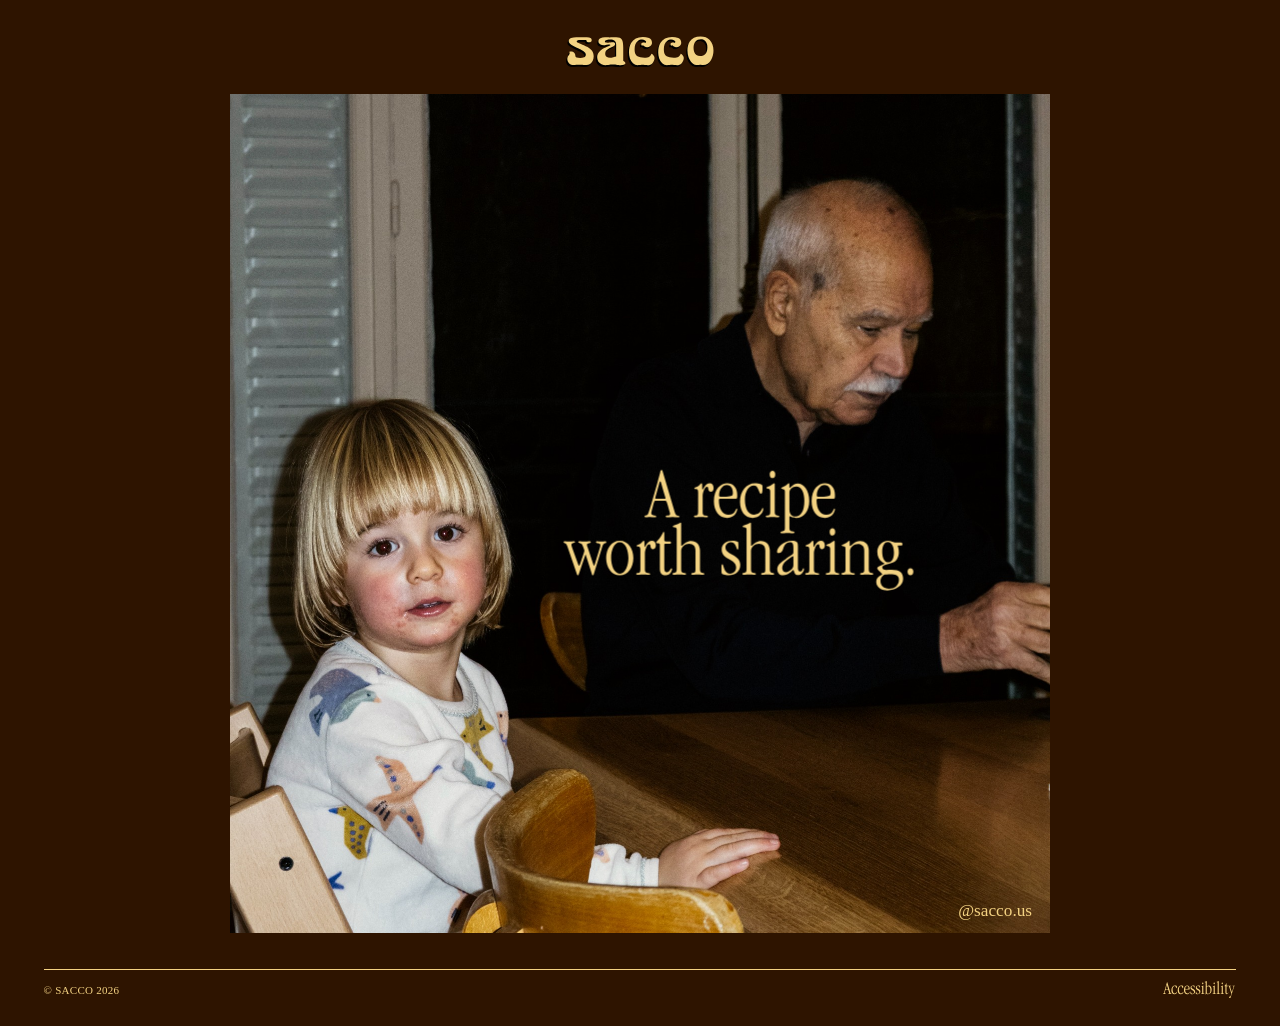
<file: index.html>
<!DOCTYPE html>

<html lang="en">
<head>
<meta charset="utf-8"/>
<meta content="width=device-width, initial-scale=1" name="viewport"/>
<meta content="#2E1400" name="theme-color"/>
<title>SACCO — A recipe worth sharing.</title>
<meta content="SACCO — A recipe worth sharing." name="description"/>
<meta content="SACCO — A recipe worth sharing." property="og:title"/>
<meta content="A recipe worth sharing." property="og:description"/>
<meta content="website" property="og:type"/>
<meta content="assets/sacco-photo.jpg" property="og:image"/>
<link as="image" href="assets/sacco-logo.svg" rel="preload" type="image/svg+xml"/>
<link as="image" href="assets/sacco-photo.jpg" rel="preload"/>
<link href="style.css?v=19" rel="stylesheet"/>
</head>
<body>
<a class="skip-link" href="#main-content">Skip to main content</a>
<main class="landing" id="main-content">
<header class="site-header">
<h1 class="brand">
<img alt="SACCO" src="assets/sacco-logo.svg"/>
</h1>
</header>
<section aria-label="SACCO" class="hero">
<img alt="A child seated at a dining table with an older man." class="hero__photo" height="2048" src="assets/sacco-photo.jpg" width="1638"/>
<p class="sr-only">A recipe worth sharing.</p>
<img alt="" aria-hidden="true" class="hero__tagline" src="assets/sacco-payoff.svg"/>
<a aria-label="SACCO on Instagram, opens in a new tab" class="hero__instagram" href="https://www.instagram.com/sacco.us/" rel="noopener noreferrer" target="_blank">@sacco.us</a>
</section>
<div aria-hidden="true" class="rule"></div>
<footer class="site-footer">
<p>© SACCO 2026</p>
<button aria-controls="accessibility-panel" aria-expanded="false" aria-haspopup="dialog" aria-label="Open accessibility adjustments" class="site-footer__accessibility" data-accessibility-open="" type="button"><img alt="" aria-hidden="true" src="assets/accessibility-label.svg"/></button>
</footer>
</main>
<div class="accessibility-overlay" data-accessibility-overlay="" hidden=""></div>
<section aria-labelledby="accessibility-panel-title" aria-modal="true" class="accessibility-panel" hidden="" id="accessibility-panel" role="dialog">
<div class="accessibility-panel__shell">
<header class="accessibility-panel__header">
<div class="accessibility-panel__topbar">
<button aria-label="Close accessibility adjustments" class="accessibility-panel__close" data-accessibility-close="" type="button">×</button>
<label class="accessibility-panel__language">
<span class="sr-only">Language</span>
<select aria-label="Accessibility interface language">
<option selected="">🇺🇸 English (US)</option>
</select>
</label>
</div>
<h2 id="accessibility-panel-title">Accessibility Adjustments</h2>
<div aria-label="Accessibility actions" class="accessibility-panel__actions">
<button data-a11y-reset="" type="button">
<span aria-hidden="true">↺</span>
            Reset Settings
          </button>
<a href="accessibility.html">
<span aria-hidden="true">▣</span>
            Statement
          </a>
<button data-accessibility-close="" type="button">
<span aria-hidden="true">◉</span>
            Hide Interface
          </button>
</div>
</header>
<div class="accessibility-panel__scroll">
<section aria-labelledby="profiles-title" class="accessibility-card">
<h3 id="profiles-title">Customize your browsing experience</h3>
<div class="accessibility-profile-list">
<article class="accessibility-profile">
<button aria-checked="false" class="accessibility-switch" data-a11y-profile="seizure" role="switch" type="button">
<span class="accessibility-switch__off">OFF</span>
<span class="accessibility-switch__on">ON</span>
<span aria-hidden="true" class="accessibility-switch__thumb"></span>
</button>
<div class="accessibility-profile__copy">
<h4>Seizure Safety</h4>
<p>Reduce motion and visual triggers</p>
</div>
<span aria-hidden="true" class="accessibility-profile__icon">
<svg viewbox="0 0 24 24">
<path d="M13.5 2 5 13h6l-1 9 8.5-12h-6z"></path>
</svg>
</span>
</article>
<article class="accessibility-profile">
<button aria-checked="false" class="accessibility-switch" data-a11y-profile="lowVision" role="switch" type="button">
<span class="accessibility-switch__off">OFF</span>
<span class="accessibility-switch__on">ON</span>
<span aria-hidden="true" class="accessibility-switch__thumb"></span>
</button>
<div class="accessibility-profile__copy">
<h4>Low Vision Support</h4>
<p>Improve clarity and contrast</p>
</div>
<span aria-hidden="true" class="accessibility-profile__icon">
<svg viewbox="0 0 24 24">
<path d="M2.5 12s3.4-6 9.5-6 9.5 6 9.5 6-3.4 6-9.5 6-9.5-6-9.5-6Z"></path>
<circle cx="12" cy="12" r="3"></circle>
</svg>
</span>
</article>
<article class="accessibility-profile">
<button aria-checked="false" class="accessibility-switch" data-a11y-profile="adhd" role="switch" type="button">
<span class="accessibility-switch__off">OFF</span>
<span class="accessibility-switch__on">ON</span>
<span aria-hidden="true" class="accessibility-switch__thumb"></span>
</button>
<div class="accessibility-profile__copy">
<h4>ADHD Friendly</h4>
<p>Support focus and reduce distractions</p>
</div>
<span aria-hidden="true" class="accessibility-profile__icon">
<svg viewbox="0 0 24 24">
<path d="M5 7h14M5 12h14M5 17h9"></path>
<rect height="16" rx="3" width="18" x="3" y="4"></rect>
</svg>
</span>
</article>
<article class="accessibility-profile">
<button aria-checked="false" class="accessibility-switch" data-a11y-profile="cognitive" role="switch" type="button">
<span class="accessibility-switch__off">OFF</span>
<span class="accessibility-switch__on">ON</span>
<span aria-hidden="true" class="accessibility-switch__thumb"></span>
</button>
<div class="accessibility-profile__copy">
<h4>Reading &amp; Cognitive Support</h4>
<p>Simplify reading and navigation</p>
</div>
<span aria-hidden="true" class="accessibility-profile__icon">
<svg viewbox="0 0 24 24">
<circle cx="12" cy="12" r="7"></circle>
<path d="M12 2v3M12 19v3M2 12h3M19 12h3M7 7l-2-2M17 17l2 2M17 7l2-2M7 17l-2 2"></path>
</svg>
</span>
</article>
<article class="accessibility-profile">
<button aria-checked="false" class="accessibility-switch" data-a11y-profile="keyboard" role="switch" type="button">
<span class="accessibility-switch__off">OFF</span>
<span class="accessibility-switch__on">ON</span>
<span aria-hidden="true" class="accessibility-switch__thumb"></span>
</button>
<div class="accessibility-profile__copy">
<h4>Keyboard Navigation</h4>
<p>Use the website with the keyboard</p>
</div>
<span aria-hidden="true" class="accessibility-profile__icon">
<svg viewbox="0 0 24 24">
<path d="M4 12h13M13 7l5 5-5 5"></path>
<path d="M4 5v14"></path>
</svg>
</span>
</article>
<article class="accessibility-profile">
<button aria-checked="false" class="accessibility-switch" data-a11y-profile="screenReader" role="switch" type="button">
<span class="accessibility-switch__off">OFF</span>
<span class="accessibility-switch__on">ON</span>
<span aria-hidden="true" class="accessibility-switch__thumb"></span>
</button>
<div class="accessibility-profile__copy">
<h4>Screen Reader Compatibility</h4>
<p>Enhance labels and announcements</p>
</div>
<span aria-hidden="true" class="accessibility-profile__icon">
<svg viewbox="0 0 24 24">
<path d="M4 9v6M8 6v12M12 3v18M16 6v12M20 9v6"></path>
</svg>
</span>
</article>
<article class="accessibility-profile">
<button aria-checked="false" class="accessibility-switch" data-a11y-profile="olderAdults" role="switch" type="button">
<span class="accessibility-switch__off">OFF</span>
<span class="accessibility-switch__on">ON</span>
<span aria-hidden="true" class="accessibility-switch__thumb"></span>
</button>
<div class="accessibility-profile__copy">
<h4>Older Adults</h4>
<p>Enhance visibility and reading comfort</p>
</div>
<span aria-hidden="true" class="accessibility-profile__icon">
<svg viewbox="0 0 24 24">
<circle cx="8" cy="13" r="4"></circle>
<circle cx="16" cy="13" r="4"></circle>
<path d="M12 13h0M4 13 2 9M20 13l2-4"></path>
</svg>
</span>
</article>
</div>
</section>
<section aria-labelledby="content-adjustments-title" class="accessibility-card">
<h3 id="content-adjustments-title">Content Adjustments</h3>
<div class="accessibility-adjustments-grid">
<article class="accessibility-adjustment accessibility-adjustment--scaling">
<div class="accessibility-adjustment__heading">
<span aria-hidden="true">↗</span>
<h4>Content Scaling</h4>
</div>
<div class="accessibility-scale-control">
<button aria-label="Decrease content size" data-a11y-scale-down="" type="button">−</button>
<output data-a11y-scale-output="">100%</output>
<button aria-label="Increase content size" data-a11y-scale-up="" type="button">+</button>
</div>
</article>
<button aria-pressed="false" class="accessibility-adjustment accessibility-adjustment--button" data-a11y-setting="readableFont" type="button">
<span aria-hidden="true">A≡</span>
<strong>Readable Font</strong>
</button>
</div>
</section>
<section aria-labelledby="display-adjustments-title" class="accessibility-card">
<h3 id="display-adjustments-title">Display Adjustments</h3>
<div class="accessibility-tools-grid">
<button aria-pressed="false" data-a11y-setting="highContrast" type="button">
<span aria-hidden="true">◐</span>
              High Contrast
            </button>
<button aria-pressed="false" data-a11y-setting="grayscale" type="button">
<span aria-hidden="true">◉</span>
              Grayscale
            </button>
<button aria-pressed="false" data-a11y-setting="highlightLinks" type="button">
<span aria-hidden="true">↗</span>
              Highlight Links
            </button>
<button aria-pressed="false" data-a11y-setting="pauseMotion" type="button">
<span aria-hidden="true">Ⅱ</span>
              Pause Animations
            </button>
<button aria-pressed="false" data-a11y-setting="lineSpacing" type="button">
<span aria-hidden="true">↕</span>
              Line Spacing
            </button>
<button aria-pressed="false" data-a11y-setting="largeCursor" type="button">
<span aria-hidden="true">➤</span>
              Large Cursor
            </button>
</div>
</section>
</div>
<footer class="accessibility-panel__footer">
<span>SACCO Accessibility</span>
<a href="accessibility.html">Learn more <span aria-hidden="true">›</span></a>
</footer>
<p aria-live="polite" class="sr-only" data-a11y-status=""></p>
</div>
</section>
<script src="accessibility.js"></script>
</body>
</html>
</file>
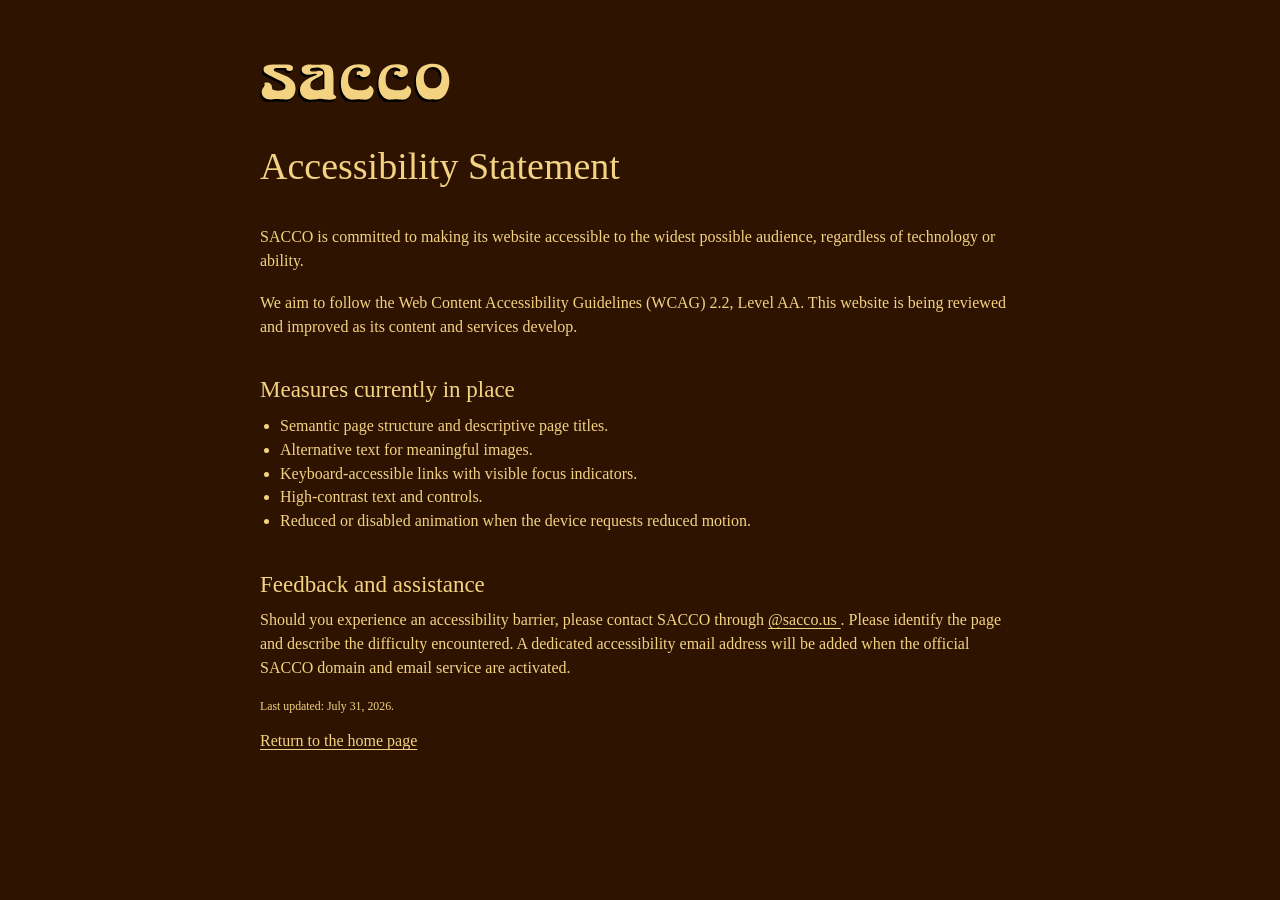
<file: accessibility.html>
<!doctype html>
<html lang="en">
<head>
  <meta charset="utf-8">
  <meta name="viewport" content="width=device-width, initial-scale=1">
  <meta name="theme-color" content="#2E1400">
  <title>Accessibility — SACCO</title>
  <meta name="description" content="SACCO accessibility statement.">
  <link rel="stylesheet" href="style.css">
</head>

<body>
  <a class="skip-link" href="#main-content">Skip to main content</a>

  <main class="accessibility-page" id="main-content">
    <a class="accessibility-page__logo" href="index.html" aria-label="Return to the SACCO home page">
      <img src="assets/sacco-logo.svg" alt="SACCO">
    </a>

    <article class="accessibility-content">
      <h1>Accessibility Statement</h1>

      <p>
        SACCO is committed to making its website accessible to the widest
        possible audience, regardless of technology or ability.
      </p>

      <p>
        We aim to follow the Web Content Accessibility Guidelines (WCAG) 2.2,
        Level AA. This website is being reviewed and improved as its content
        and services develop.
      </p>

      <h2>Measures currently in place</h2>
      <ul>
        <li>Semantic page structure and descriptive page titles.</li>
        <li>Alternative text for meaningful images.</li>
        <li>Keyboard-accessible links with visible focus indicators.</li>
        <li>High-contrast text and controls.</li>
        <li>Reduced or disabled animation when the device requests reduced motion.</li>
      </ul>

      <h2>Feedback and assistance</h2>
      <p>
        Should you experience an accessibility barrier, please contact SACCO
        through
        <a href="https://www.instagram.com/sacco.us/" target="_blank" rel="noopener noreferrer">
          @sacco.us
        </a>.
        Please identify the page and describe the difficulty encountered.
        A dedicated accessibility email address will be added when the official
        SACCO domain and email service are activated.
      </p>

      <p class="accessibility-content__updated">Last updated: July 31, 2026.</p>

      <p><a href="index.html">Return to the home page</a></p>
    </article>
  </main>
  <script src="accessibility.js"></script>
</body>
</html>
</file>
<file: style.css>
:root {
  --sacco-brown: #2E1400;
  --sacco-yellow: #F3D282;
  --page-gutter: clamp(18px, 3.4vw, 56px);
}

* {
  box-sizing: border-box;
}

html {
  min-height: 100%;
  background: var(--sacco-brown);
}

body {
  min-width: 320px;
  min-height: 100svh;
  margin: 0;
  background: var(--sacco-brown);
  color: var(--sacco-yellow);
  font-family: Georgia, "Times New Roman", serif;
}

img,
svg {
  display: block;
  max-width: 100%;
}

a {
  color: inherit;
  text-decoration: none;
}

a:focus-visible {
  outline: 2px solid var(--sacco-yellow);
  outline-offset: 5px;
}

.skip-link {
  position: fixed;
  top: 12px;
  left: 12px;
  z-index: 100;
  padding: 10px 14px;
  background: var(--sacco-yellow);
  color: var(--sacco-brown);
  font: 700 16px/1.2 Arial, sans-serif;
  text-decoration: none;
  transform: translateY(-180%);
}

.skip-link:focus {
  transform: translateY(0);
}

.sr-only {
  position: absolute;
  width: 1px;
  height: 1px;
  padding: 0;
  margin: -1px;
  overflow: hidden;
  white-space: nowrap;
  border: 0;
  clip: rect(0, 0, 0, 0);
  clip-path: inset(50%);
}

.landing {
  width: 100%;
  min-height: 100svh;
  padding:
    clamp(24px, 4vh, 42px)
    var(--page-gutter)
    clamp(18px, 3vh, 28px);
}

.site-header {
  display: flex;
  justify-content: center;
}

.brand {
  width: clamp(138px, 11.5vw, 178px);
  margin: 0 0 clamp(20px, 3vh, 28px);
  line-height: 0;
  opacity: 0;
  animation: fade-in 5s ease-out 1.5s forwards;
}

.brand img {
  width: 100%;
  height: auto;
}

.hero {
  position: relative;
  width: min(100%, 820px);
  margin: 0 auto;
  overflow: hidden;
  aspect-ratio: 576 / 590;
  background: #160b06;
  opacity: 2;
  animation: none;
  transform: none;
}

.hero__photo {
  width: 100%;
  height: 100%;
  object-fit: cover;
  object-position: 50% 43%;
}

.hero__tagline {
  position: absolute;
  top: 52%;
  left: 62%;
  width: 45%;
  height: auto;
  transform: translate(-50%, -50%);
  object-fit: contain;
  pointer-events: none;

  opacity: 0;
  animation: fade-in 5s ease-out 2.5s forwards;
}

.hero__instagram {
  position: absolute;
  right: clamp(12px, 1.4vw, 18px);
  bottom: clamp(9px, 1.15vw, 14px);
  color: var(--sacco-yellow);
  font-size: clamp(14px, 1.35vw, 19px);
  font-weight: 400;
  line-height: 1;
  opacity: 1;
  animation: none;
}

.hero__instagram:hover,
.hero__instagram:focus-visible {
  text-decoration: underline;
  text-underline-offset: 0.17em;
}

.rule {
  width: 100%;
  height: 1px;
  margin-top: clamp(26px, 4vh, 42px);
  background: var(--sacco-yellow);
  transform: scaleX(1);
  animation: none;
}

.site-footer {
  display: flex;
  width: 100%;
  align-items: center;
  justify-content: space-between;
  gap: 18px;
  margin-top: 10px;
  color: var(--sacco-yellow);
  opacity: 0;
  animation: fade-in 5s ease-out 3s forwards;
}

.site-footer p {
  margin: 0;
  font-size: clamp(11px, 0.75vw, 12px);
  font-weight: 400;
  letter-spacing: 0.025em;
}

.site-footer__accessibility {
  display: inline-flex;
  width: clamp(64px, 5.8vw, 88px);
  height: auto;
  align-items: center;
  justify-content: center;
  padding: 0;
  border: 0;
  background: transparent;
  color: var(--sacco-yellow);
  cursor: pointer;
  flex: 0 0 auto;
}

.site-footer__accessibility img {
  display: block;
  width: 100%;
  height: auto;
}

@keyframes fade-in {
  from { opacity: 0; }
  to { opacity: 1; }
}

@keyframes rule-in {
  from { transform: scaleX(0); }
  to { transform: scaleX(1); }
}

/* Accessibility statement */
.accessibility-page {
  width: min(100% - 40px, 760px);
  margin: 0 auto;
  padding: clamp(36px, 7vh, 72px) 0 60px;
}

.accessibility-page__logo {
  display: block;
  width: clamp(138px, 18vw, 190px);
  margin-bottom: clamp(28px, 5vh, 46px);
}

.accessibility-page__logo img {
  width: 100%;
  height: auto;
}

.accessibility-content {
  font-size: clamp(15px, 1.25vw, 17px);
  line-height: 1.48;
}

.accessibility-content h1 {
  margin: 0 0 1em;
  font-size: clamp(27px, 3.2vw, 38px);
  font-weight: 400;
  line-height: 1.05;
}

.accessibility-content h2 {
  margin: 1.7em 0 0.45em;
  font-size: clamp(18px, 1.8vw, 23px);
  font-weight: 400;
  line-height: 1.15;
}

.accessibility-content p,
.accessibility-content ul {
  margin: 0 0 1.15em;
}

.accessibility-content ul {
  padding-left: 1.25em;
}

.accessibility-content a {
  text-decoration: underline;
  text-underline-offset: 0.2em;
}

.accessibility-content__updated {
  font-size: 0.74em;
}

@media (max-width: 700px) {
  .landing {
    padding-top: 22px;
    padding-bottom: 18px;
  }

  .brand {
    width: min(36vw, 155px);
    margin-bottom: 19px;
  }

  .hero {
    width: 100%;
  }

  .hero__tagline {
    left: 62%;
    width: 48%;
  }

  .hero__instagram {
    font-size: clamp(13px, 3.7vw, 17px);
  }

  .rule {
    margin-top: 24px;
  }

  .site-footer {
    margin-top: 9px;
  }

  .site-footer p {
    font-size: 11px;
  }
}

@media (max-height: 760px) and (min-width: 701px) {
  .landing {
    padding-top: 18px;
    padding-bottom: 16px;
  }

  .brand {
    width: 138px;
    margin-bottom: 15px;
  }

  .hero {
    width: min(100%, 620px);
  }

  .rule {
    margin-top: 20px;
  }
}

@media (prefers-reduced-motion: reduce) {
  .brand,
  .hero,
  .hero__instagram,
  .rule,
  .site-footer {
    opacity: 1;
    transform: none;
    animation: none;
  }
}

/* SACCO accessibility interface */
.site-footer__accessibility {
  padding: 0;
  border: 0;
  background: transparent;
  cursor: pointer;
}

.accessibility-overlay {
  position: fixed;
  inset: 0;
  z-index: 80;
  background: rgba(18, 7, 0, 0.58);
  opacity: 0;
  transition: opacity 420ms ease;
}

.accessibility-overlay.is-open {
  opacity: 1;
}

.accessibility-panel {
  position: fixed;
  inset: 0 0 0 auto;
  z-index: 90;
  width: min(560px, 100vw);
  color: #24150d;
  font-family: Arial, Helvetica, sans-serif;
  opacity: 0;
  transform: translateX(100%);
  transition:
    opacity 460ms ease,
    transform 460ms cubic-bezier(0.22, 1, 0.36, 1);
}

.accessibility-panel.is-open {
  opacity: 1;
  transform: translateX(0);
}

.accessibility-panel__shell {
  display: flex;
  height: 100svh;
  flex-direction: column;
  overflow: hidden;
  background: #efe9df;
  box-shadow: -24px 0 70px rgba(0, 0, 0, 0.34);
}

.accessibility-panel__header {
  flex: 0 0 auto;
  padding: 16px 22px 18px;
  background: var(--sacco-yellow);
  color: var(--sacco-brown);
}

.accessibility-panel__topbar {
  display: flex;
  min-height: 34px;
  align-items: center;
  justify-content: space-between;
  gap: 16px;
}

.accessibility-panel__close {
  display: inline-grid;
  width: 34px;
  height: 34px;
  place-items: center;
  padding: 0;
  border: 0;
  background: transparent;
  color: inherit;
  font: 300 30px/1 Arial, sans-serif;
  cursor: pointer;
}

.accessibility-panel__language select {
  max-width: 190px;
  padding: 5px 25px 5px 8px;
  border: 0;
  background: transparent;
  color: inherit;
  font: 700 13px/1.2 Arial, sans-serif;
  cursor: pointer;
}

.accessibility-panel__header h2 {
  margin: 12px 0 18px;
  font: 500 clamp(25px, 4vw, 31px)/1.08 Arial, sans-serif;
  text-align: center;
}

.accessibility-panel__actions {
  display: grid;
  grid-template-columns: repeat(3, minmax(0, 1fr));
  gap: 10px;
}

.accessibility-panel__actions button,
.accessibility-panel__actions a {
  display: inline-flex;
  min-height: 37px;
  align-items: center;
  justify-content: center;
  gap: 6px;
  padding: 8px 10px;
  border: 1px solid rgba(46, 20, 0, 0.25);
  border-radius: 999px;
  background: #fffaf1;
  color: var(--sacco-brown);
  font: 700 11px/1.1 Arial, sans-serif;
  text-align: center;
  cursor: pointer;
}

.accessibility-panel__scroll {
  min-height: 0;
  flex: 1 1 auto;
  overflow-y: auto;
  overscroll-behavior: contain;
  padding: 16px 12px 24px;
  scrollbar-color: var(--sacco-brown) transparent;
  scrollbar-width: thin;
}

.accessibility-card {
  margin: 0 0 16px;
  overflow: hidden;
  border: 1px solid rgba(46, 20, 0, 0.08);
  border-radius: 18px;
  background: #fffdf9;
  box-shadow: 0 8px 24px rgba(46, 20, 0, 0.06);
}

.accessibility-card > h3 {
  margin: 0;
  padding: 16px 17px 13px;
  color: #2d261f;
  font: 500 17px/1.25 Arial, sans-serif;
}

.accessibility-profile-list {
  padding: 0 14px 4px;
}

.accessibility-profile {
  display: grid;
  grid-template-columns: 112px minmax(0, 1fr) 36px;
  align-items: center;
  gap: 14px;
  min-height: 77px;
  border-top: 1px solid #e7e1d8;
}

.accessibility-profile:first-child {
  border-top: 0;
}

.accessibility-profile__copy h4 {
  margin: 0 0 5px;
  color: #302a24;
  font: 600 15px/1.15 Arial, sans-serif;
}

.accessibility-profile__copy p {
  margin: 0;
  color: #716b65;
  font: 400 12px/1.25 Arial, sans-serif;
}

.accessibility-profile__icon {
  display: grid;
  width: 32px;
  height: 32px;
  place-items: center;
  border-radius: 50%;
  background: #f0ebe3;
  color: var(--sacco-brown);
}

.accessibility-profile__icon svg {
  width: 19px;
  height: 19px;
  fill: none;
  stroke: currentColor;
  stroke-width: 1.7;
  stroke-linecap: round;
  stroke-linejoin: round;
}

.accessibility-profile:first-child .accessibility-profile__icon svg {
  fill: currentColor;
  stroke: none;
}

.accessibility-switch {
  position: relative;
  display: grid;
  width: 108px;
  height: 38px;
  grid-template-columns: 1fr 1fr;
  align-items: center;
  padding: 3px;
  border: 0;
  border-radius: 999px;
  background: #edf0f2;
  color: #39414b;
  font: 800 10px/1 Arial, sans-serif;
  cursor: pointer;
}

.accessibility-switch__off,
.accessibility-switch__on {
  position: relative;
  z-index: 2;
  text-align: center;
}

.accessibility-switch__thumb {
  position: absolute;
  top: 3px;
  left: 3px;
  z-index: 1;
  width: 51px;
  height: 32px;
  border-radius: 999px;
  background: #fff;
  box-shadow: 0 2px 8px rgba(46, 20, 0, 0.08);
  transition: transform 230ms ease, background 230ms ease;
}

.accessibility-switch[aria-checked="true"] {
  background: rgba(243, 210, 130, 0.55);
  color: var(--sacco-brown);
}

.accessibility-switch[aria-checked="true"] .accessibility-switch__thumb {
  background: var(--sacco-yellow);
  transform: translateX(51px);
}

.accessibility-adjustments-grid {
  display: grid;
  grid-template-columns: 1.45fr 0.75fr;
  gap: 12px;
  padding: 0 14px 15px;
}

.accessibility-adjustment {
  min-height: 118px;
  border: 0;
  border-radius: 12px;
  background: #f0ede7;
  color: #302a24;
}

.accessibility-adjustment--scaling {
  display: flex;
  flex-direction: column;
  justify-content: space-between;
  padding: 17px;
}

.accessibility-adjustment__heading {
  display: flex;
  align-items: center;
  gap: 10px;
}

.accessibility-adjustment__heading h4 {
  margin: 0;
  font: 500 14px/1.2 Arial, sans-serif;
}

.accessibility-scale-control {
  display: grid;
  grid-template-columns: 40px 1fr 40px;
  align-items: center;
  gap: 8px;
}

.accessibility-scale-control button {
  display: grid;
  width: 36px;
  height: 36px;
  place-items: center;
  border: 0;
  border-radius: 50%;
  background: var(--sacco-brown);
  color: var(--sacco-yellow);
  font: 400 23px/1 Arial, sans-serif;
  cursor: pointer;
}

.accessibility-scale-control output {
  color: #595149;
  font: 600 12px/1 Arial, sans-serif;
  text-align: center;
}

.accessibility-adjustment--button {
  display: flex;
  flex-direction: column;
  align-items: center;
  justify-content: center;
  gap: 14px;
  padding: 14px;
  font: 500 13px/1.2 Arial, sans-serif;
  cursor: pointer;
}

.accessibility-adjustment--button > span {
  font: 600 22px/1 Arial, sans-serif;
}

.accessibility-adjustment--button[aria-pressed="true"],
.accessibility-tools-grid button[aria-pressed="true"] {
  background: var(--sacco-yellow);
  color: var(--sacco-brown);
}

.accessibility-tools-grid {
  display: grid;
  grid-template-columns: repeat(3, minmax(0, 1fr));
  gap: 10px;
  padding: 0 14px 15px;
}

.accessibility-tools-grid button {
  display: flex;
  min-height: 86px;
  flex-direction: column;
  align-items: center;
  justify-content: center;
  gap: 10px;
  padding: 12px 8px;
  border: 0;
  border-radius: 12px;
  background: #f0ede7;
  color: #302a24;
  font: 600 11px/1.2 Arial, sans-serif;
  text-align: center;
  cursor: pointer;
}

.accessibility-tools-grid button > span {
  font: 600 21px/1 Arial, sans-serif;
}

.accessibility-panel__footer {
  display: flex;
  min-height: 42px;
  flex: 0 0 auto;
  align-items: center;
  justify-content: space-between;
  gap: 14px;
  padding: 10px 18px;
  background: var(--sacco-yellow);
  color: var(--sacco-brown);
  font: 700 12px/1.2 Arial, sans-serif;
}

.accessibility-panel__footer a {
  text-decoration: underline;
  text-underline-offset: 0.2em;
}

body.accessibility-panel-open {
  overflow: hidden;
}

/* User-selected accessibility modes */
html.a11y-high-contrast {
  --sacco-brown: #000;
  --sacco-yellow: #fff;
}

html.a11y-grayscale body {
  filter: grayscale(1);
}

html.a11y-highlight-links a,
html.a11y-highlight-links button {
  outline: 2px solid currentColor !important;
  outline-offset: 3px !important;
}

html.a11y-readable-font body,
html.a11y-readable-font .accessibility-content {
  font-family: Arial, Helvetica, sans-serif !important;
}

html.a11y-line-spacing body {
  line-height: 1.75 !important;
  letter-spacing: 0.025em;
}

html.a11y-keyboard-focus *:focus {
  outline: 4px solid var(--sacco-yellow) !important;
  outline-offset: 5px !important;
}

html.a11y-large-cursor,
html.a11y-large-cursor * {
  cursor: crosshair !important;
}

html.a11y-distraction-free .hero__instagram,
html.a11y-distraction-free .rule {
  opacity: 0.45 !important;
}

html.a11y-pause-motion *,
html.a11y-pause-motion *::before,
html.a11y-pause-motion *::after {
  animation: none !important;
  transition: none !important;
  scroll-behavior: auto !important;
}

html.a11y-pause-motion .brand,
html.a11y-pause-motion .hero,
html.a11y-pause-motion .hero__instagram,
html.a11y-pause-motion .site-footer {
  opacity: 1 !important;
}

html.a11y-pause-motion .rule {
  transform: scaleX(1) !important;
}

@media (max-width: 620px) {
  .accessibility-panel {
    width: 100vw;
  }

  .accessibility-panel__header {
    padding: 12px 14px 15px;
  }

  .accessibility-panel__actions {
    gap: 6px;
  }

  .accessibility-panel__actions button,
  .accessibility-panel__actions a {
    min-height: 36px;
    padding: 7px 6px;
    font-size: 10px;
  }

  .accessibility-profile {
    grid-template-columns: 100px minmax(0, 1fr) 32px;
    gap: 10px;
  }

  .accessibility-switch {
    width: 96px;
  }

  .accessibility-switch__thumb {
    width: 45px;
  }

  .accessibility-switch[aria-checked="true"] .accessibility-switch__thumb {
    transform: translateX(45px);
  }

  .accessibility-adjustments-grid {
    grid-template-columns: 1fr 0.72fr;
  }

  .accessibility-tools-grid {
    grid-template-columns: repeat(2, minmax(0, 1fr));
  }
}

@media (prefers-reduced-motion: reduce) {
  .accessibility-overlay,
  .accessibility-panel,
  .accessibility-switch__thumb {
    transition: none;
  }
}
</file>
